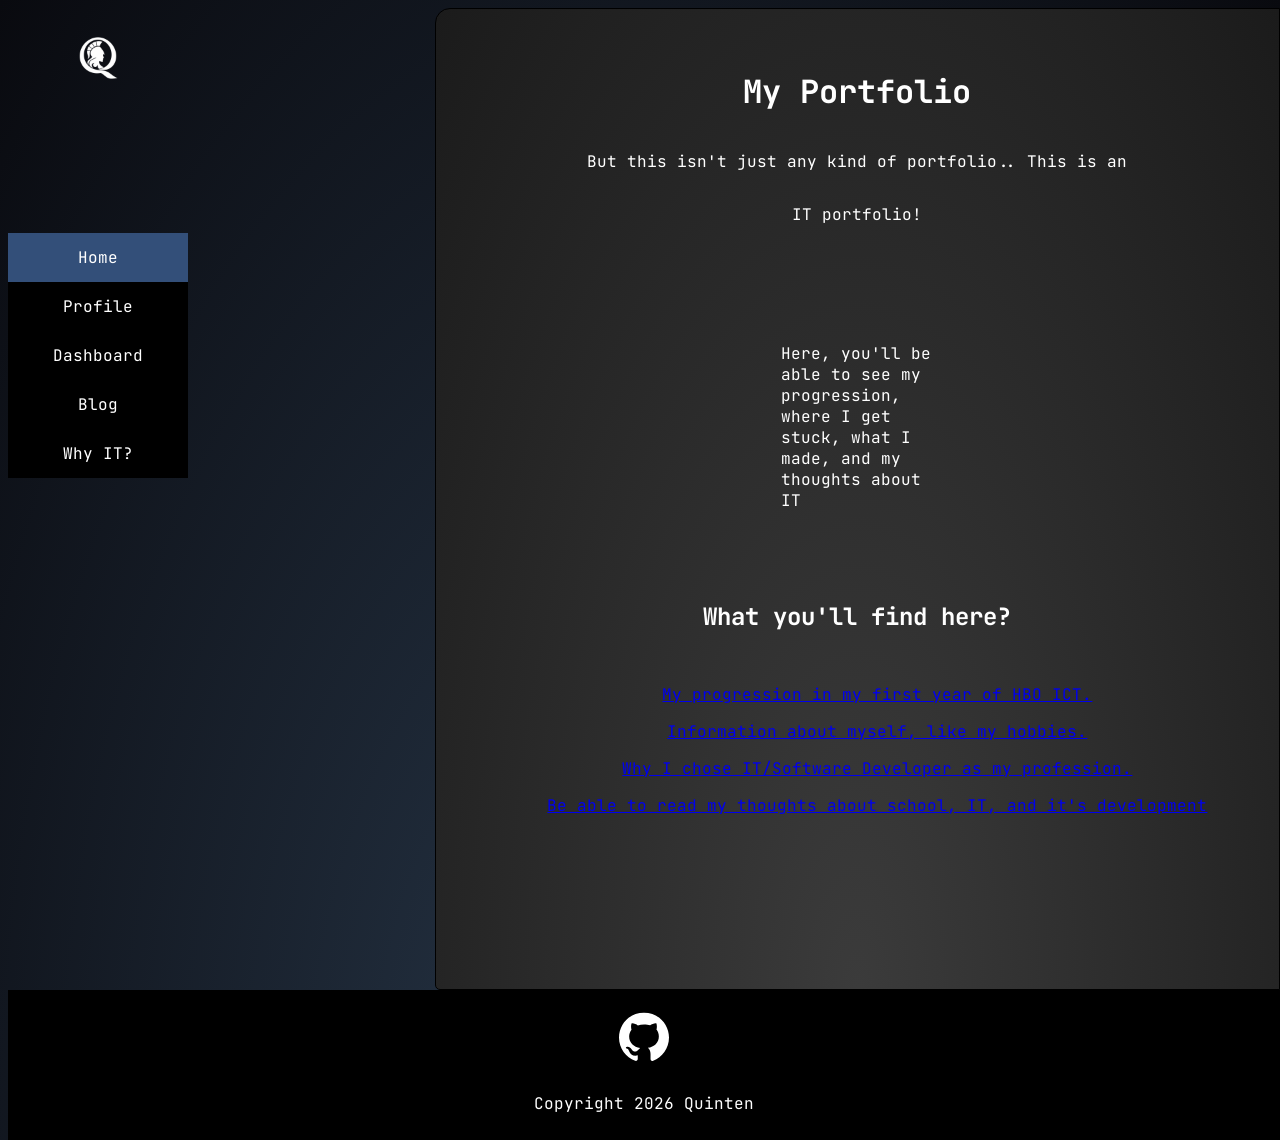
<file: index.html>
<!DOCTYPE html>
<html>
  <head>
    <link href="https://fonts.googleapis.com/css?family=Lato:300,400,700" rel="stylesheet" type="text/css">
    <link href="css/style.css" rel="stylesheet">
  </head>
  <body>
    <header>
        <img src="/resources/logo.png" id="logo">
        <nav>
            <ul>
                <li><a class="active" href="/">Home</a></li>
                <li><a href="profile.html">Profile</a></li>
                <li><a href="dashboard.html">Dashboard</a></li>
                <li><a href="blog.html">Blog</a></li>
                <li><a href="why-it.html">Why IT?</a></li>
            </ul>
        </nav>
    </header>
    <main>
        <div class="main-content">
            <h1>My Portfolio</h1>
            <p>But this isn't just any kind of portfolio.. This is an<p id="rainbow">IT portfolio!</p> </p>
            <p class="spin">Here, you'll be able to see my progression, where I get stuck, what I made, and my thoughts about IT</p>
            <h2>What you'll find here?</h2>
            <ul id="clean-list">
                <li><a href="dashboard.html" id="internal-link"><p>My progression in my first year of HBO ICT.</p></a></li>
                <li><a href="profile.html" id="internal-link"><p>Information about myself, like my hobbies.</p></a></li>
                <li><a href="why-it.html" id="internal-link"><p>Why I chose IT/Software Developer as my profession.</p></a></li>
                <li><a href="blog.html" id="internal-link"><p>Be able to read my thoughts about school, IT, and it's development</p></a></li>
            </ul>
        </div>
    </main>
    <footer>
        <div class="footer-content">
            <div class="social-buttons">
                <a href="https://www.github.com/Athena482">
                    <img src="/resources/github.svg" id="social-buttons"></span>
                </a>
            </div>
            <p>Copyright 2026 Quinten</p>
        </div>
    </footer>
  </body>
</html>
</file>
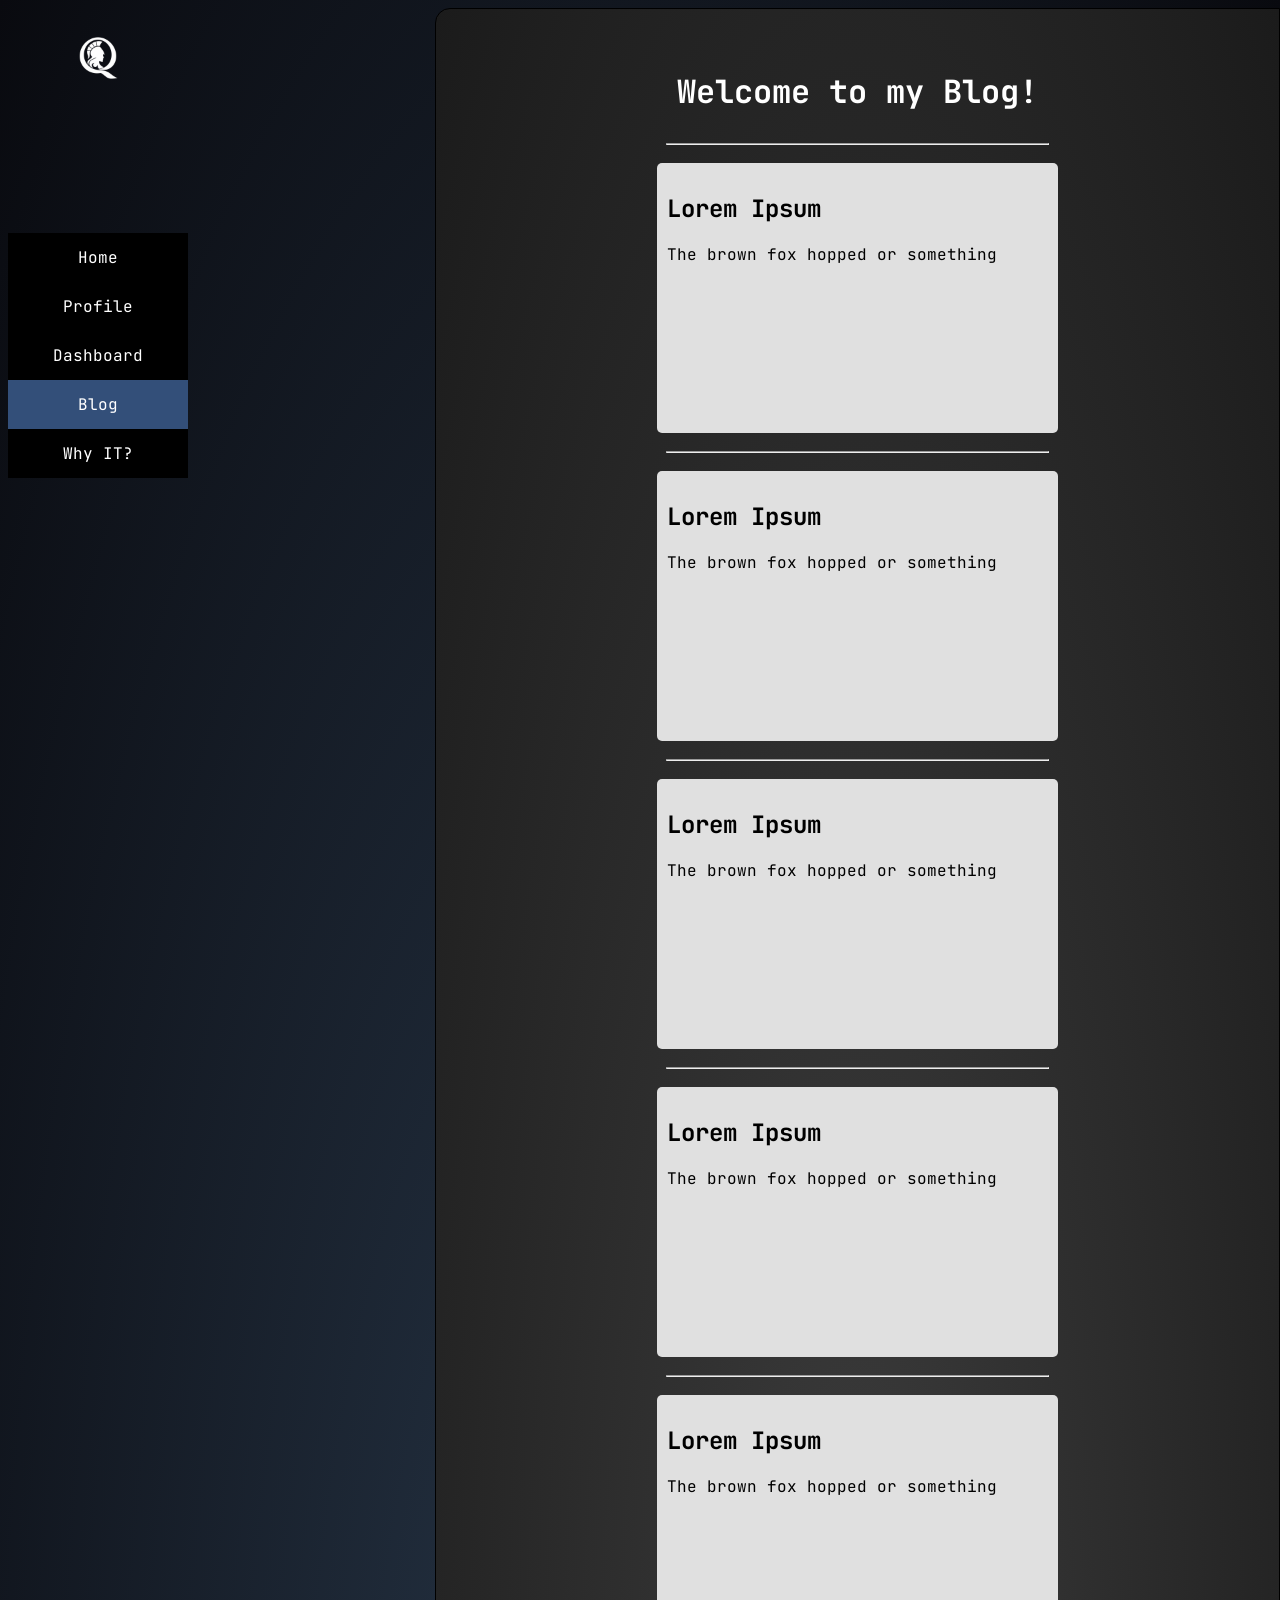
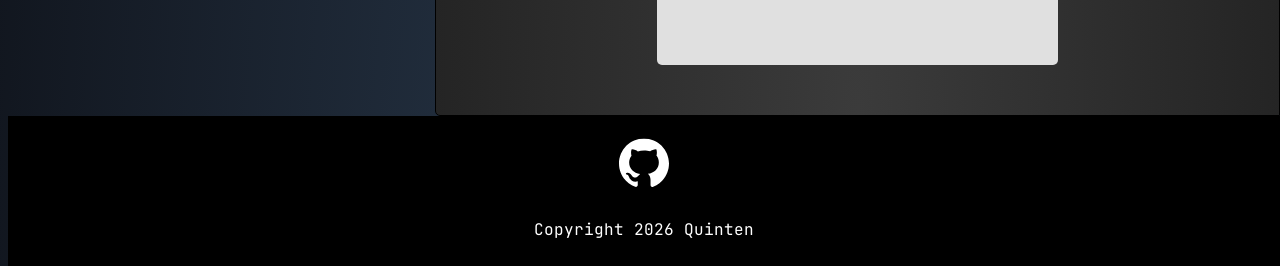
<file: blog.html>
<!DOCTYPE html>
<html>
  <head>
        <link rel="preconnect" href="https://fonts.googleapis.com">
        <link rel="preconnect" href="https://fonts.gstatic.com" crossorigin>
        <link href="https://fonts.googleapis.com/css?family=Lato:300,400,700" rel="stylesheet" type="text/css">
        <link href="css/style.css" rel="stylesheet">
  </head>
  <body>
    <header>
        <img src="/resources/logo.png" id="logo">
        <nav>
            <ul>
                <li><a href="/">Home</a></li>
                <li><a href="profile.html">Profile</a></li>
                <li><a href="dashboard.html">Dashboard</a></li>
                <li><a class="active" href="blog.html">Blog</a></li>
                <li><a href="why-it.html">Why IT?</a></li>
            </ul>
        </nav>
    </header>
    <main>
        <div class="blogs">
            <h1>Welcome to my Blog!</h1>
            <hr>
            <div class="blog">
                <h2>Lorem Ipsum</h2>
                <p>The brown fox hopped or something</p>
            </div>
            <hr>
            <div class="blog">
                <h2>Lorem Ipsum</h2>
                <p>The brown fox hopped or something</p>
            </div>
            <hr>
            <div class="blog">
                <h2>Lorem Ipsum</h2>
                <p>The brown fox hopped or something</p>
            </div>
            <hr>
            <div class="blog">
                <h2>Lorem Ipsum</h2>
                <p>The brown fox hopped or something</p>
            </div>
            <hr>
            <div class="blog">
                <h2>Lorem Ipsum</h2>
                <p>The brown fox hopped or something</p>
            </div>
        </div>
    </main>
    <footer>
        <div class="footer-content">
            <div class="social-buttons">
                <a href="https://www.github.com/Athena482">
                    <img src="/resources/github.svg" id="social-buttons"></span>
                </a>
            </div>
            <p>Copyright 2026 Quinten</p>
        </div>
    </footer>
  </body>
</html>
</file>
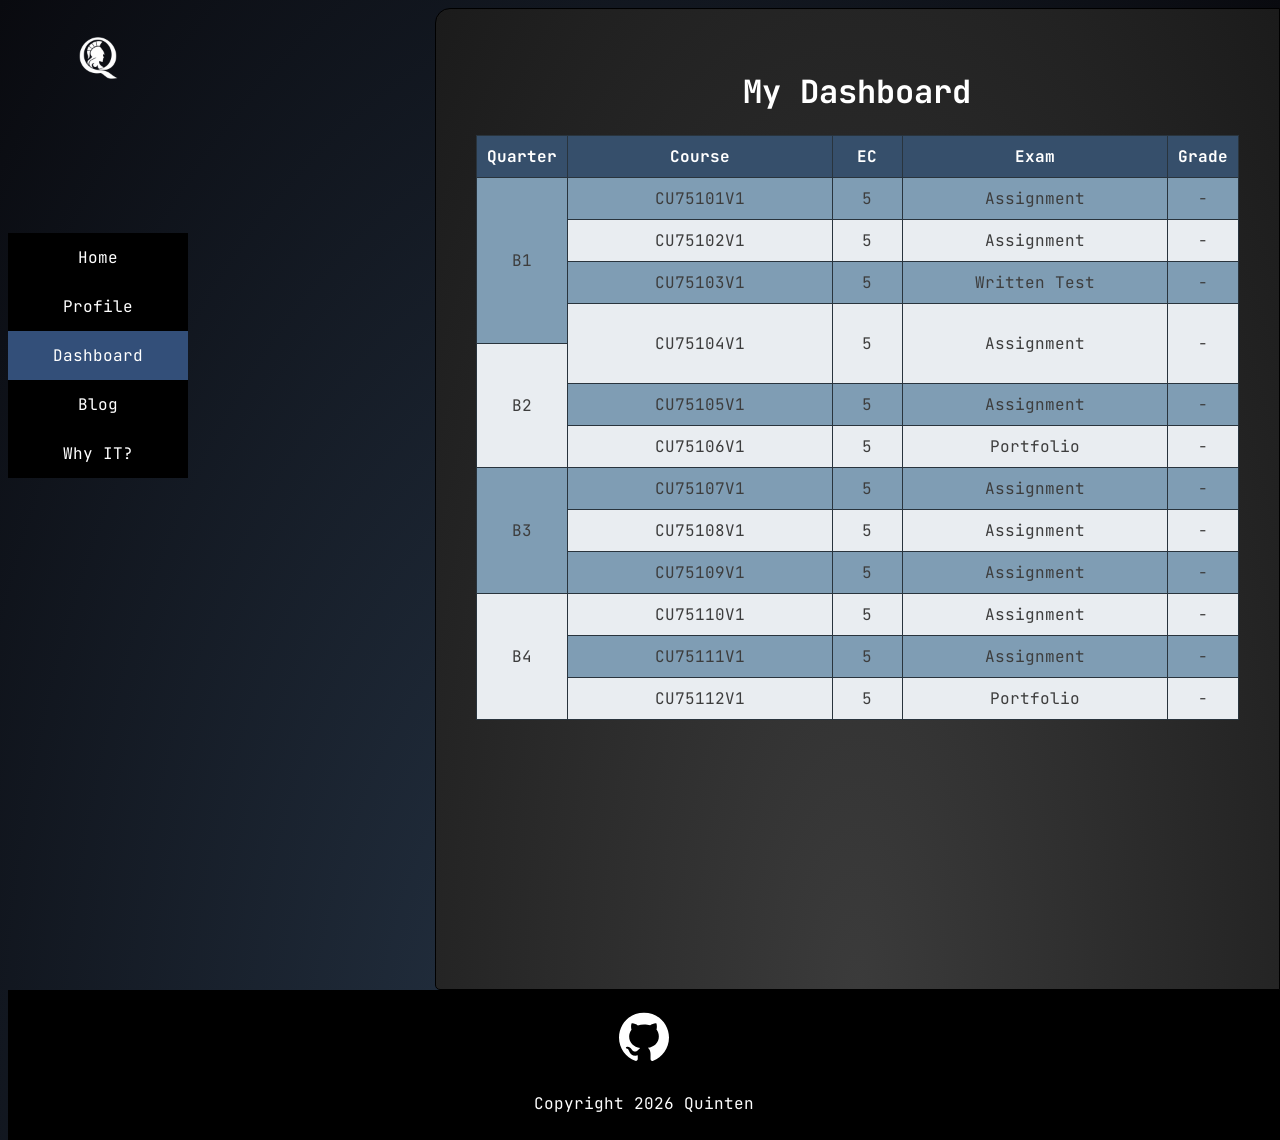
<file: dashboard.html>
<!DOCTYPE html>
<html>
  <head>
    <link href="https://fonts.googleapis.com/css?family=Lato:300,400,700" rel="stylesheet" type="text/css">
    <link href="css/style.css" rel="stylesheet">
  </head>
  <body>
    <header>
        <img src="/resources/logo.png" id="logo">
        <nav>
            <ul>
                <li><a href="/">Home</a></li>
                <li><a href="profile.html">Profile</a></li>
                <li><a class="active" href="dashboard.html">Dashboard</a></li>
                <li><a href="blog.html">Blog</a></li>
                <li><a href="why-it.html">Why IT?</a></li>
            </ul>
        </nav>
    </header>
    <main>
        <div class="main-content">
            <h1>My Dashboard</h1>
            <table>
                <tr class="dashboard">
                    <th class="centertable">Quarter</th>
                    <th>Course</th>
                    <th class="centertable">EC</th>
                    <th>Exam</th>
                    <th class="centertable">Grade</th>
                </tr>
                <tr>
                    <td rowspan="4" class="centertable" id="even">B1</td>
                    <td id="even">CU75101V1</td>
                    <td class="centertable" id="even">5</td>
                    <td id="even">Assignment</td>
                    <td class="centertable" id="even">-</td>
                </tr>
                <tr>
                    <td id="odd">CU75102V1</td>
                    <td class="centertable" id="odd">5</td>
                    <td id="odd">Assignment</td>
                    <td class="centertable" id="odd">-</td>
                </tr>
                <tr>
                    <td id="even">CU75103V1</td>
                    <td class="centertable" id="even">5</td>
                    <td id="even">Written Test</td>
                    <td class="centertable" id="even">-</td>
                </tr>
                <tr>
                    <td rowspan="2" id="odd">CU75104V1</td>
                    <td rowspan="2" class="centertable" id="odd">5</td>
                    <td rowspan="2" id="odd">Assignment</td>
                    <td rowspan="2" class="centertable" id="odd">-</td>
                </tr>
                <tr>
                    <td rowspan="3" class="centertable" id="odd">B2</td>
                </tr>
                <tr>
                    <td id="even">CU75105V1</td>
                    <td class="centertable" id="even">5</td>
                    <td id="even">Assignment</td>
                    <td class="centertable" id="even">-</td>
                </tr>
                <tr>
                    <td id="odd">CU75106V1</td>
                    <td class="centertable" id="odd">5</td>
                    <td id="odd">Portfolio</td>
                    <td class="centertable" id="odd">-</td>
                </tr>
                <tr>
                    <td rowspan="3" class="centertable" id="even">B3</td>
                    <td id="even">CU75107V1</td>
                    <td class="centertable" id="even">5</td>
                    <td id="even">Assignment</td>
                    <td class="centertable" id="even">-</td>
                </tr>
                <tr>
                    <td id="odd">CU75108V1</td>
                    <td class="centertable" id="odd">5</td>
                    <td id="odd">Assignment</td>
                    <td class="centertable" id="odd">-</td>
                </tr>
                <tr>
                    <td id="even">CU75109V1</td>
                    <td class="centertable" id="even">5</td>
                    <td id="even">Assignment</td>
                    <td class="centertable" id="even">-</td>
                </tr>
                <tr>
                    <td rowspan="3" class="centertable" id="odd">B4</td>
                    <td id="odd">CU75110V1</td>
                    <td class="centertable" id="odd">5</td>
                    <td id="odd">Assignment</td>
                    <td class="centertable" id="odd">-</td>
                </tr>
                <tr>
                    <td id="even">CU75111V1</td>
                    <td class="centertable" id="even">5</td>
                    <td id="even">Assignment</td>
                    <td class="centertable" id="even">-</td>
                </tr>
                <tr>
                    <td id="odd">CU75112V1</td>
                    <td class="centertable" id="odd">5</td>
                    <td id="odd">Portfolio</td>
                    <td class="centertable" id="odd">-</td>
                </tr>
            </table>
        </div>
    </main>
    <footer>
        <div class="footer-content">
            <div class="social-buttons">
                <a href="https://www.github.com/Athena482">
                    <img src="/resources/github.svg" id="social-buttons"></span>
                </a>
            </div>
            <p>Copyright 2026 Quinten</p>
        </div>
    </footer>
  </body>
</html>
</file>
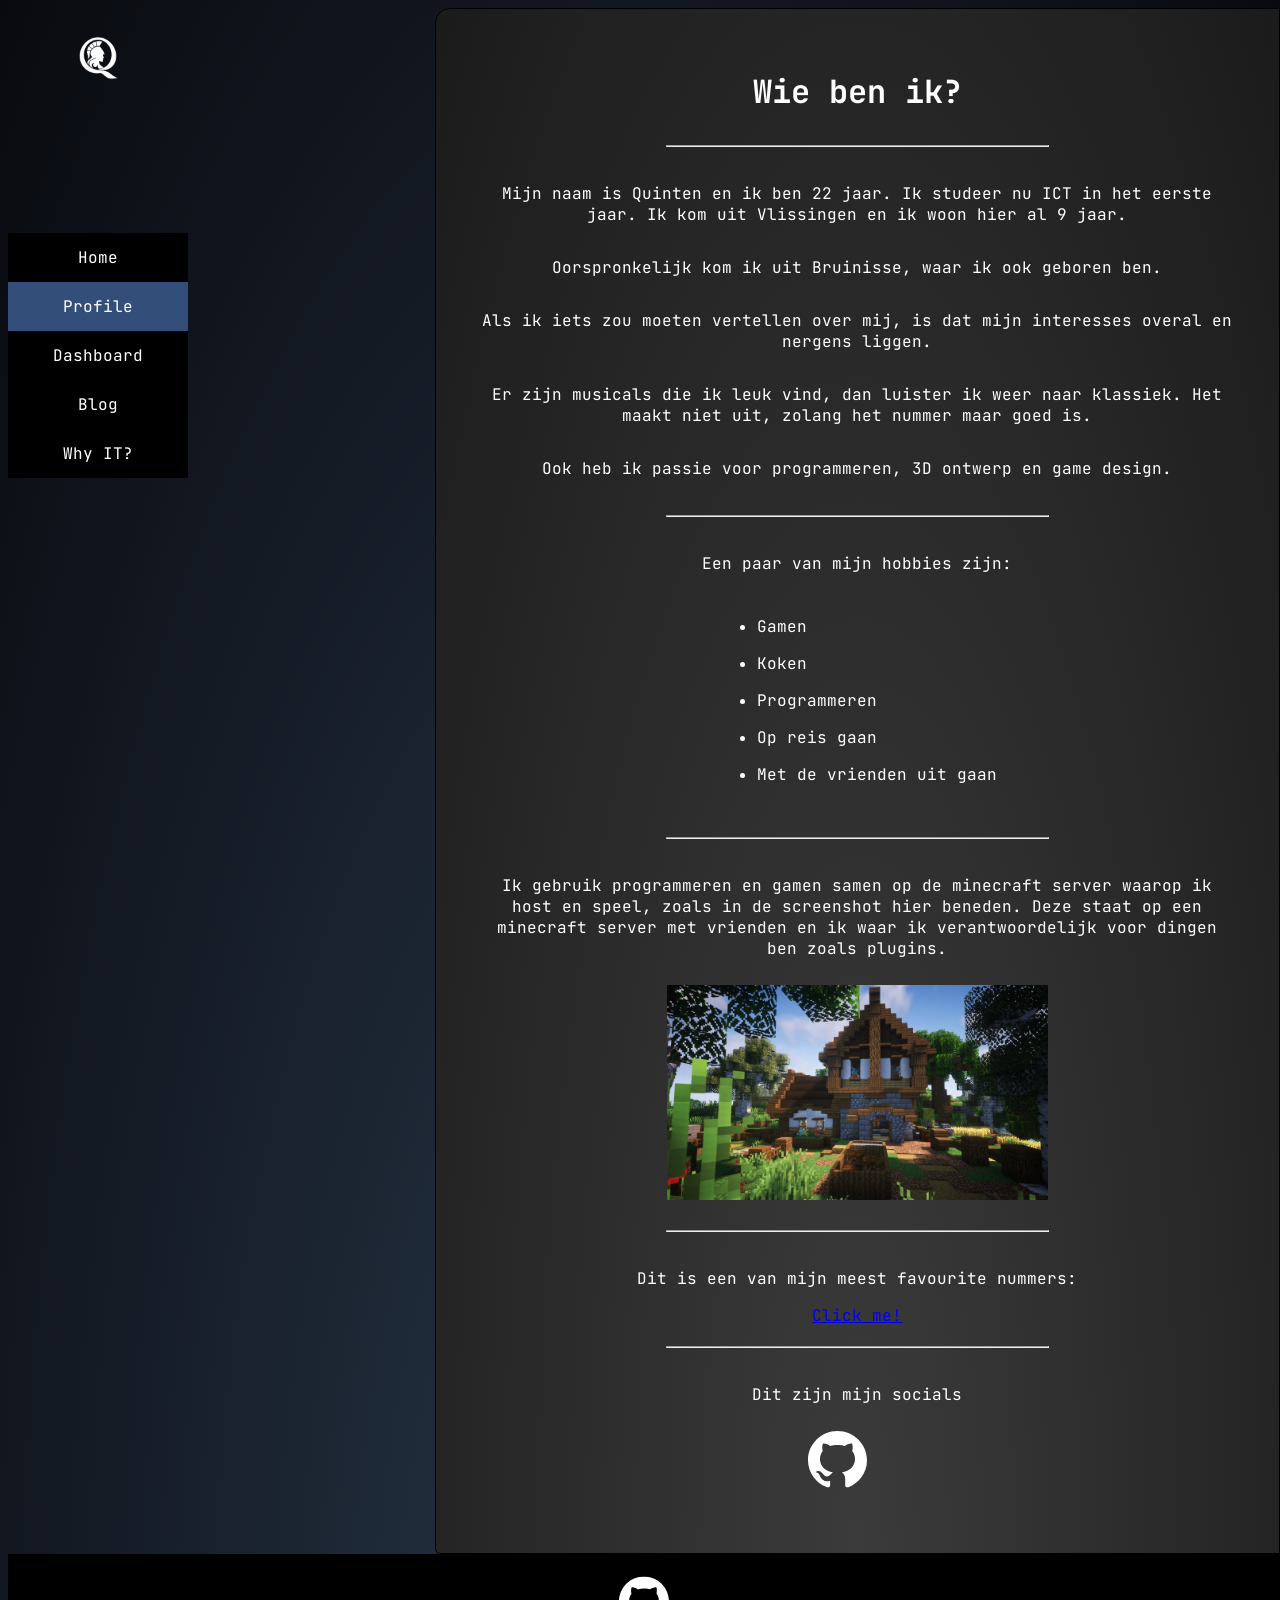
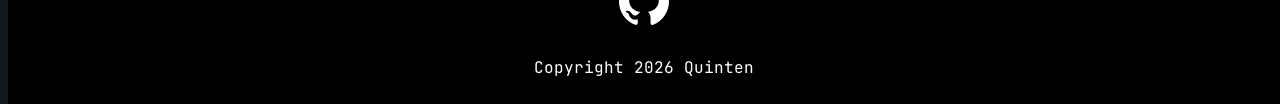
<file: profile.html>
<!DOCTYPE html>
<html>
  <head>
    <link href="https://fonts.googleapis.com/css?family=Lato:300,400,700" rel="stylesheet" type="text/css">
    <link href="css/style.css" rel="stylesheet">
  </head>
  <body>
    <header>
        <img src="/resources/logo.png" id="logo">
        <nav>
            <ul>
                <li><a href="/">Home</a></li>
                <li><a class="active" href="profile.html">Profile</a></li>
                <li><a href="dashboard.html">Dashboard</a></li>
                <li><a href="blog.html">Blog</a></li>
                <li><a href="why-it.html">Why IT?</a></li>
            </ul>
        </nav>
    </header>
    <main>
        <div class="main-content">
            <h1>Wie ben ik?</h1>
            <hr>
            <article>
                <p>Mijn naam is Quinten en ik ben 22 jaar. Ik studeer nu ICT in het eerste jaar. Ik kom uit Vlissingen en ik woon hier al 9 jaar.</p>
                <p>Oorspronkelijk kom ik uit Bruinisse, waar ik ook geboren ben.</p>
                <p>Als ik iets zou moeten vertellen over mij, is dat mijn interesses overal en nergens liggen.</p>
                <p>Er zijn musicals die ik leuk vind, dan luister ik weer naar klassiek. Het maakt niet uit, zolang het nummer maar goed is.</p>
                <p>Ook heb ik passie voor programmeren, 3D ontwerp en game design.</p>
            </article>
            <hr>
            <article>
                <p>Een paar van mijn hobbies zijn:</p>
                <ul>
                    <li>Gamen</li>
                    <li><p>Koken</p></li>
                    <li><p>Programmeren</p></li>
                    <li><p>Op reis gaan</p></li>
                    <li><p>Met de vrienden uit gaan</p></li>
                </ul>
            </article>
            <hr>
            <article>
                <p>Ik gebruik programmeren en gamen samen op de minecraft server waarop ik host en speel, zoals in de screenshot hier beneden. Deze staat op een minecraft server met vrienden en ik waar ik verantwoordelijk voor dingen ben zoals plugins.</p>
                <img src="resources/minecraft.png" alt="Een bouwwerk op minecraft.">
            </article>
            <hr>
            <article>
                <p>Dit is een van mijn meest favourite nummers:</p>
                <a href="https://www.youtube.com/watch?v=dQw4w9WgXcQ">Click me!</a>
            </article>
            <hr>
            <article>
                <p>Dit zijn mijn socials</p>
                <a href="https://github.com/Athena482" id="internal-link"><img src="/resources/github.svg" id="social-buttons"></a>
            </article>
        </div>
    </main>
    <footer>
        <div class="footer-content">
            <div class="social-buttons">
                <a href="https://www.github.com/Athena482">
                    <img src="/resources/github.svg" id="social-buttons"></span>
                </a>
            </div>
            <p>Copyright 2026 Quinten</p>
        </div>
    </footer>
  </body>
</html>
</file>
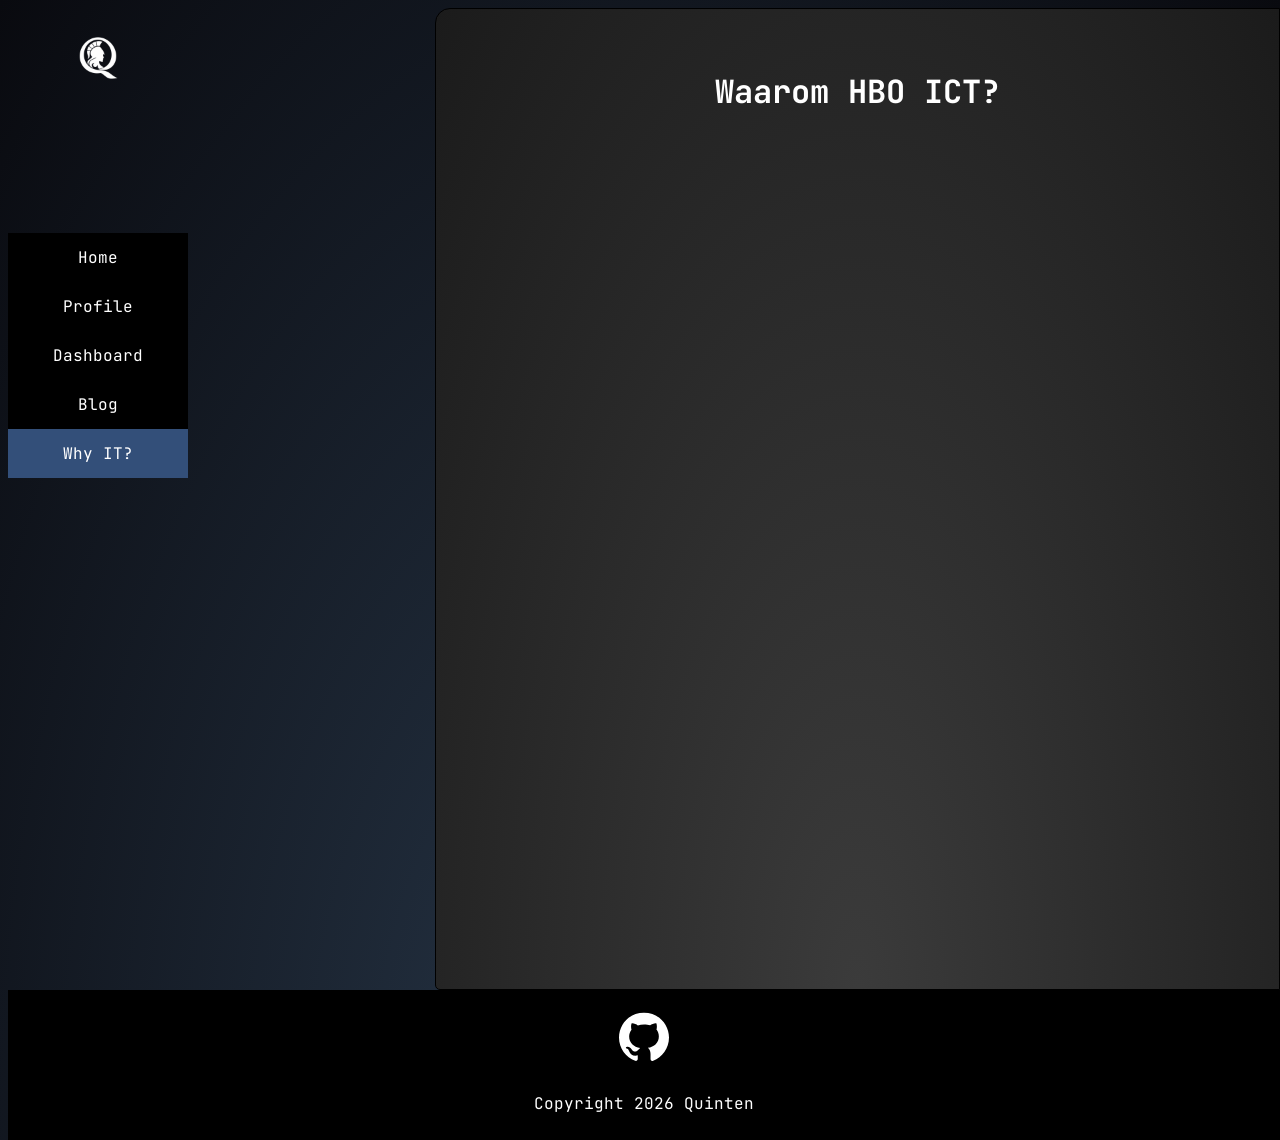
<file: why-it.html>
<!DOCTYPE html>
<html>
  <head>
    <link href="https://fonts.googleapis.com/css?family=Lato:300,400,700" rel="stylesheet" type="text/css">
    <link href="css/style.css" rel="stylesheet">
  </head>
  <body>
    <header>
        <img src="/resources/logo.png" id="logo">
        <nav>
            <ul>
                <li><a href="/">Home</a></li>
                <li><a href="profile.html">Profile</a></li>
                <li><a href="dashboard.html">Dashboard</a></li>
                <li><a href="blog.html">Blog</a></li>
                <li><a class="active" href="why-it.html">Why IT?</a></li>
            </ul>
        </nav>
    </header>
    <main>
        <div class="main-content">
            <h1>Waarom HBO ICT?</h1>
        </div>
    </main>
    <footer>
        <div class="footer-content">
            <div class="social-buttons">
                <a href="https://www.github.com/Athena482">
                    <img src="/resources/github.svg" id="social-buttons"></span>
                </a>
            </div>
            <p>Copyright 2026 Quinten</p>
        </div>
    </footer>
  </body>
</html>
</file>
<file: css/style.css>
@import url('https://fonts.googleapis.com/css2?family=JetBrains+Mono:wght@400;500;600;700&display=swap');

code,
pre,
body {
    font-family: "JetBrains Mono", monospace;
}

html{
    height: auto;
    background: radial-gradient(ellipse at bottom, #273648 0%, #090A0F 100%);
}
body{
    height: 100%;
    margin-right: 0px;
    margin-bottom: 0px;
}

#rainbow{
    animation: rainbow 5s linear infinite;
}

@keyframes rainbow {
    0% {color:rgb(255, 0, 0);}
    16% {color:rgb(255, 255, 0);}
  32% {color:rgb(0, 255, 0);}
  48% {color:rgb(0, 255, 255);}
  64% {color:rgb(0, 0, 255);}
  82% {color:rgb(255, 0, 255);}
  100% {color:rgb(255, 0, 0);}
}

.spin {
    margin: 70px;
    width: 20%;
    animation: mymove 20s linear infinite;
}

.spin:hover{
    animation: mymove 0s linear infinite;
}

@keyframes mymove {
  100% {transform: rotate(360deg);}
}

/*//// Main Elements ////*/

.main-content{
    display: flex;
    flex-direction: column;
    align-items: center;
}

main{
    display: flex;
    float: right;
    width: 60%;
    padding: 40px;
    min-height: 100vh;
    justify-content: center;
    background: radial-gradient(ellipse at bottom, #3b3b3b 0%, #1b1b1b 100%);
    border-radius: 15px 0px 0px 5px;
    color: white;
    border: black;
    border-style: solid;
    border-width: 1px;
}

footer {
    display: flex;
    bottom: 0;
    height: 150px;
    width: 100%;
    background-color: rgb(0, 0, 0);
    justify-content: flex-end;
    align-items: center;
    flex-direction: column;
}

footer p {
    padding: 10px;
    color: white;
}

.social-buttons{
    display: flex;
    justify-content: center;
}

img{
    width: 50px;
    height: 50px;
}

#clean-list{
    text-align: center;
    list-style-type: none;
}

#internal-link:visited{
    color: #ffffff;
}

/* Side bar (Navigation + Logo) */

header {
    position: absolute;
    width: 200px;
}

#logo{
    padding-top: 25px;
    padding-left: 65px;
}

nav {
    position: absolute;
    top: 25vh;
}

nav ul li:hover{
      transition: 0.2;
}
nav ul li{
    width:180px;
}

nav ul {
  list-style-type: none;
  margin: 0;
  padding: 0;
  width: 180px;
  background-color: black;
}

nav ul li a{
    display: block;
    color: white;
    text-align: center;
    padding: 14px 16px;
    text-decoration: none;
}

nav ul li a.active {
  background-color: #334f79;
}

nav ul li a:hover:not(.active){
    background-color: rgb(101, 101, 133);
    color: white;
    transition: 0.2s;
}

/*//// Profile ////*/

article {
    display: flex;
    flex-direction: column;
    padding-top: 10px;
    padding-bottom: 10px;
    text-align: left;
    align-items: center;
}

article ul {
    padding-top: 10px;
}

article li p{
    text-align: left;
    width: 100%;
}

article p{
    text-align: center;
    max-width: 750px;
}

article img{
    padding: 10px;
    width: 50%;
    height: auto;
    margin-left: auto;
    margin-right: auto;
}

.main-content hr{
    width: 50%;
    margin: 10px;
}

/* Blog */

.blog{
    width: 50%;
    padding: 10px;
    border-radius: 5px;
    height: 250px;
    margin: 10px;
    color: black;
    background-color: rgb(224, 224, 224);
}

.blogs{
    display: flex;
    padding: 0px;
    flex-direction: column;
    width: 100%;
    align-items: center;
}

.blogs hr{
    width: 50%
}

/* Dashboard */

.dashboard{
    background-color: #364f6b;
    color:rgb(255, 255, 255);
    margin: 10px;
}

table, th, td {
  border: 1px solid #29343d;
  border-collapse: collapse;
  padding: 10px;
  text-align: center;
}

th{
    margin: 5px;
}

th.centertable{
    width: 50px;
}
th:not(.centertable){
    width: 250px;
}

td#even{
    background-color: #7f9db4;
}

td#odd{
    background-color: #e9edf1;
}

.centertable{
    text-align: center;
}

tr{
    height: 40px;
    color: rgb(61, 61, 61);
}
</file>
